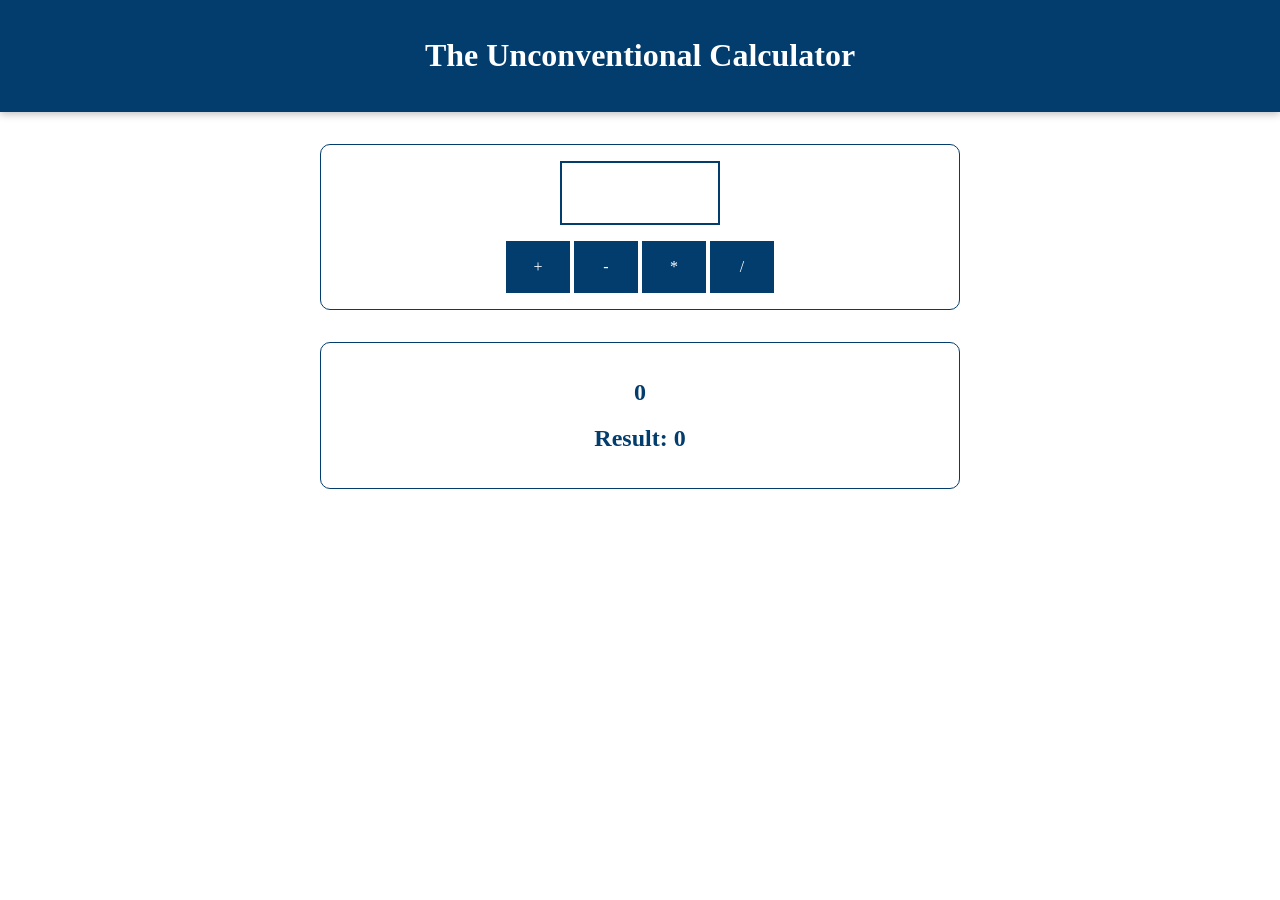
<file: basics-01-starting-project/index.html>
<!DOCTYPE html>
<html lang="en">
  <head>
    <meta charset="UTF-8" />
    <meta name="viewport" content="width=device-width, initial-scale=1.0" />
    <meta http-equiv="X-UA-Compatible" content="ie=edge" />
    <title>Basics</title>
    <!-- <link
      href="https://fonts.googleapis.com/css?family=Roboto:400,700&display=swap"
      rel="stylesheet"
    /> -->
    <link rel="stylesheet" href="assets/styles/app.css" />
    <script src="assets/scripts/vendor.js" defer></script>
    <script src="assets/scripts/app.js" defer></script>
  </head>
  <body>
    <header>
      <h1>The Unconventional Calculator</h1>
    </header>

    <section id="calculator">
      <input type="number" id="input-number" />
      <div id="calc-actions">
        <button type="button" id="btn-add">+</button>
        <button type="button" id="btn-subtract">-</button>
        <button type="button" id="btn-multiply">*</button>
        <button type="button" id="btn-divide">/</button>
      </div>
    </section>
    <section id="results">
      <h2 id="current-calculation">0</h2>
      <h2>Result: <span id="current-result">0</span></h2>
    </section>
  </body>
</html>
</file>
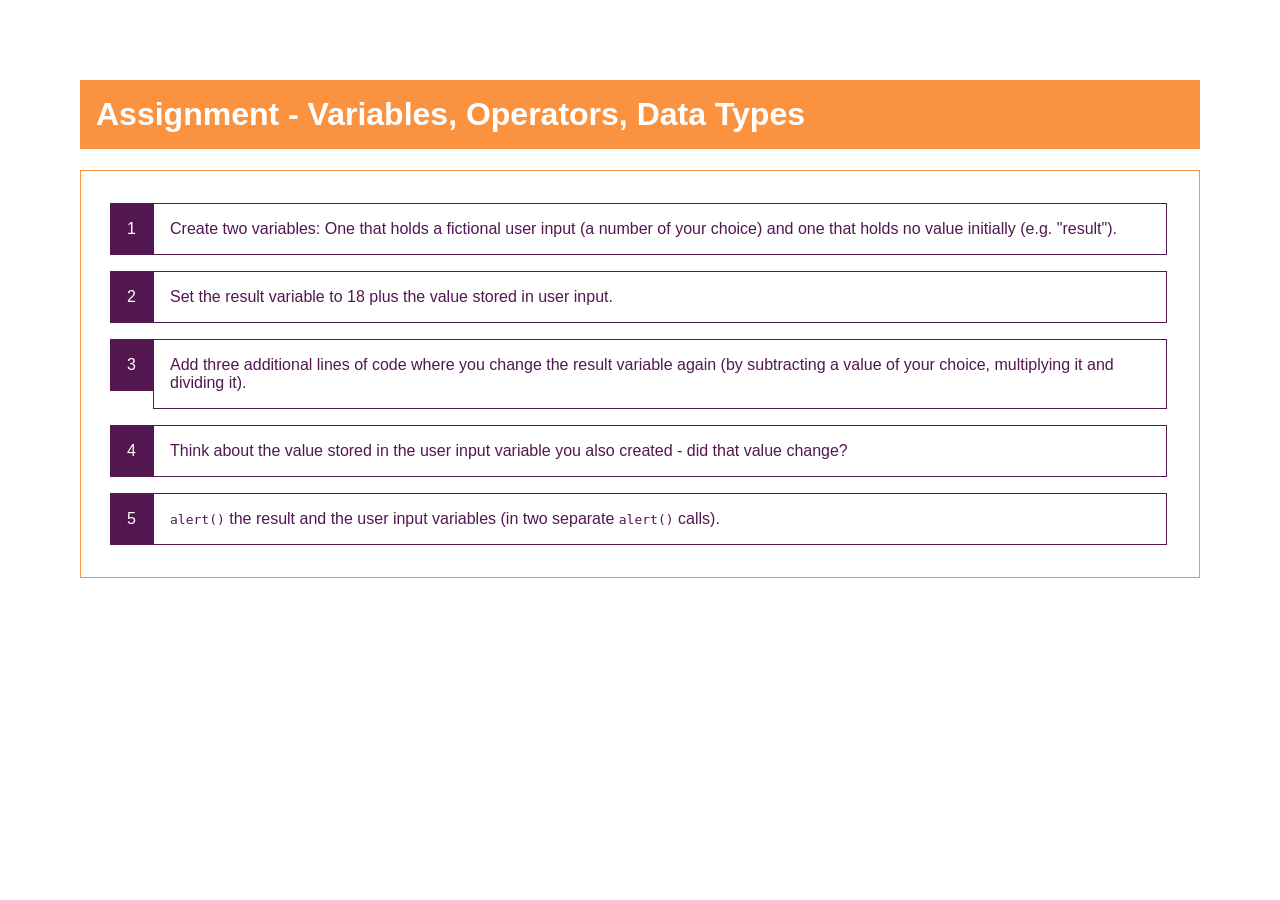
<file: basics-assignment-1-start/index.html>
<!DOCTYPE html>
<html lang="en">
  <head>
    <meta charset="UTF-8" />
    <meta name="viewport" content="width=device-width, initial-scale=1.0" />
    <meta http-equiv="X-UA-Compatible" content="ie=edge" />
    <title>Assignment - Variables, Operators, Data Types</title>
    <link rel="stylesheet" href="styles.css" />
  </head>
  <body>
    <h1>Assignment - Variables, Operators, Data Types</h1>
    <ol>
      <li>
        Create two variables: One that holds a fictional user input (a number of
        your choice) and one that holds no value initially (e.g. "result").
      </li>
      <li>
        Set the result variable to 18 plus the value stored in user input.
      </li>
      <li>
        Add three additional lines of code where you change the result variable
        again (by subtracting a value of your choice, multiplying it and
        dividing it).
      </li>
      <li>
        Think about the value stored in the user input variable you also created
        - did that value change?
      </li>
      <li>
        <code>alert()</code> the result and the user input variables (in two
        separate <code>alert()</code> calls).
      </li>
    </ol>
    <script src="assignment.js"></script>
  </body>
</html>
</file>
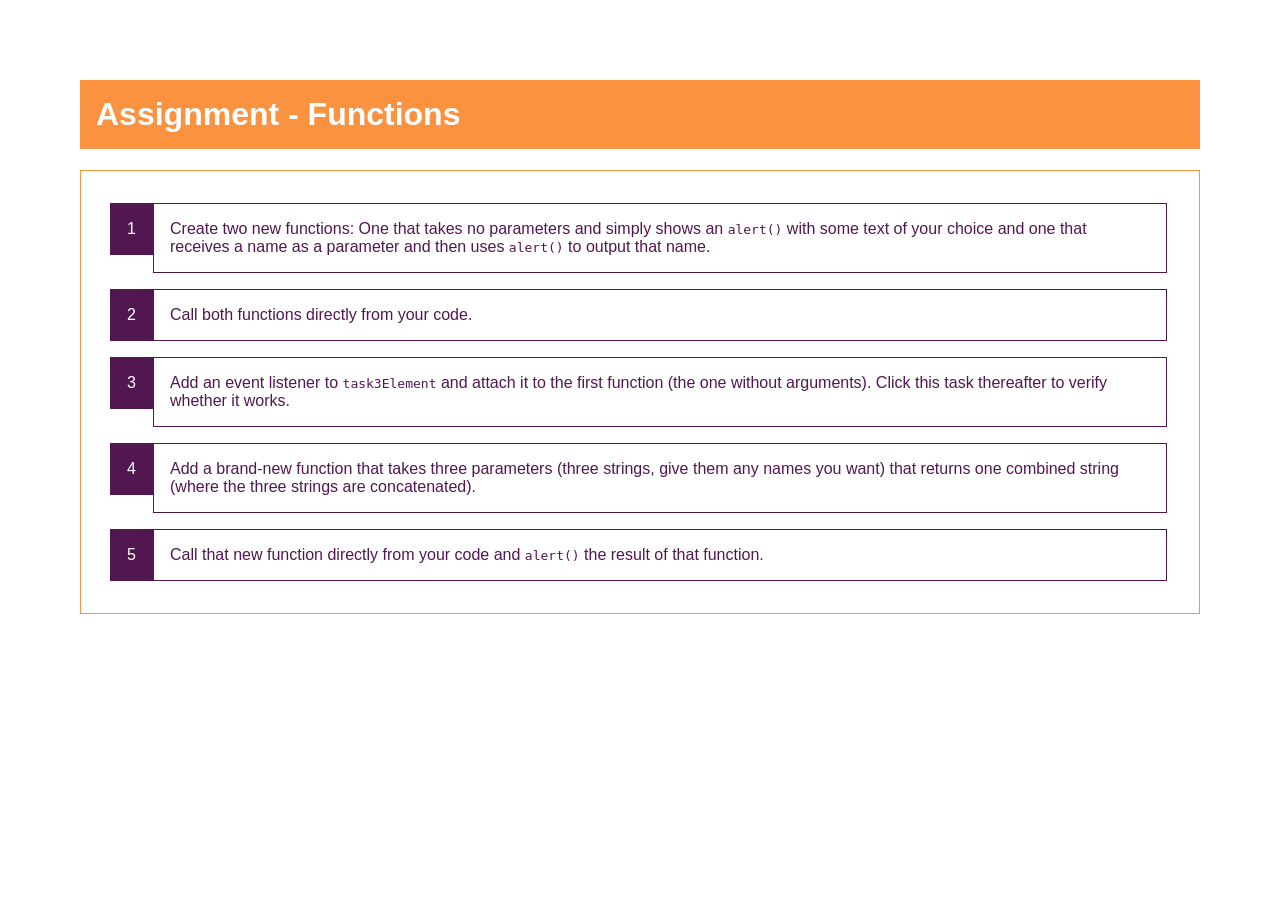
<file: basics-assignment-2-start/index.html>
<!DOCTYPE html>
<html lang="en">
  <head>
    <meta charset="UTF-8" />
    <meta name="viewport" content="width=device-width, initial-scale=1.0" />
    <meta http-equiv="X-UA-Compatible" content="ie=edge" />
    <title>Assignment - Functions</title>
    <link rel="stylesheet" href="styles.css" />
  </head>
  <body>
    <h1>Assignment - Functions</h1>
    <ol>
      <li>
        Create two new functions: One that takes no parameters and simply shows
        an <code>alert()</code> with some text of your choice and one that
        receives a name as a parameter and then uses <code>alert()</code> to
        output that name.
      </li>
      <li>
        Call both functions directly from your code.
      </li>
      <li id="task-3">
        Add an event listener to <code>task3Element</code> and attach it to the
        first function (the one without arguments). Click this task thereafter
        to verify whether it works.
      </li>
      <li>
        Add a brand-new function that takes three parameters (three strings,
        give them any names you want) that returns one combined string (where the
        three strings are concatenated).
      </li>
      <li>
        Call that new function directly from your code and
        <code>alert()</code> the result of that function.
      </li>
    </ol>
    <script src="assignment.js"></script>
  </body>
</html>
</file>
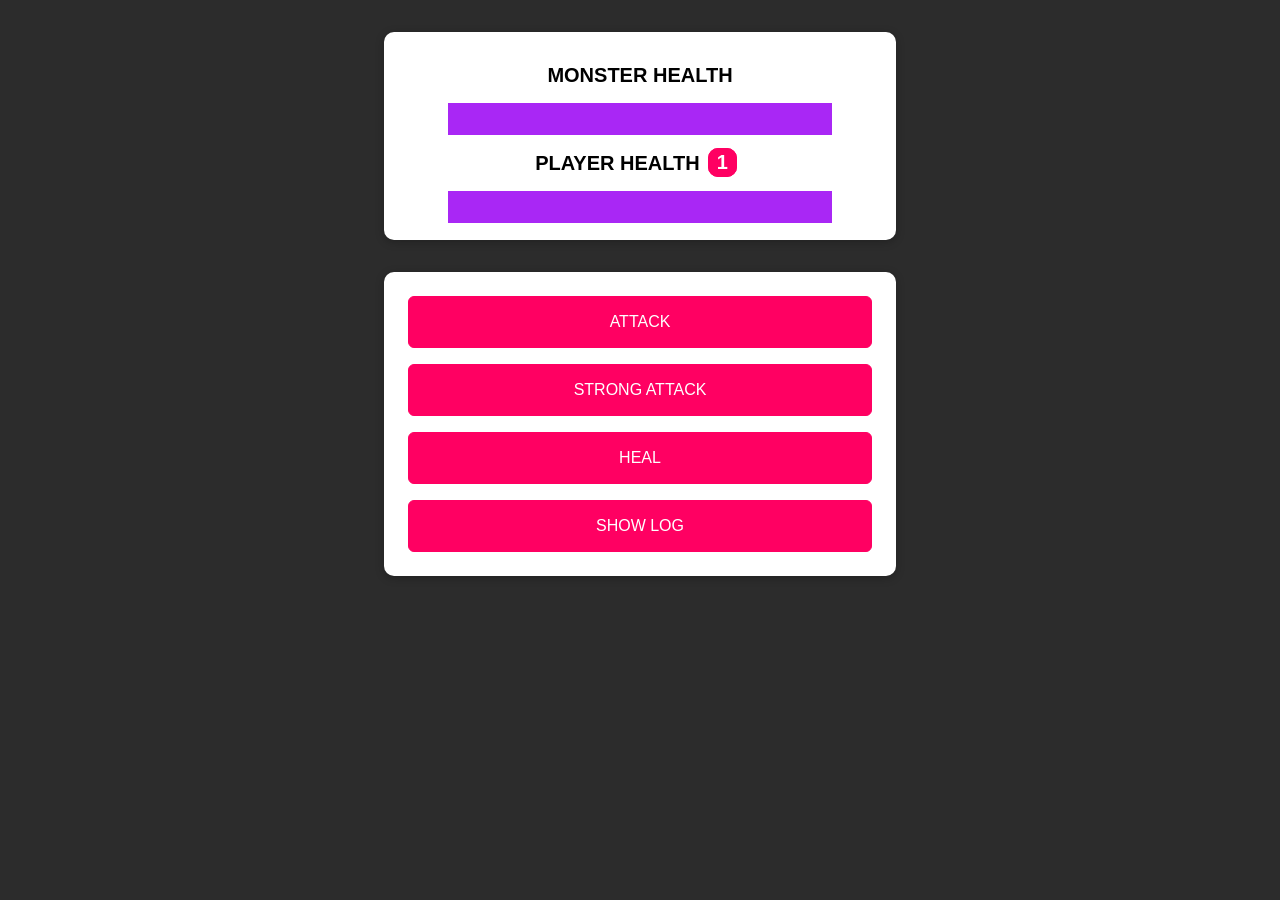
<file: control-03-monster-killer-starting-project/index.html>
<!DOCTYPE html>
<html lang="en">
  <head>
    <meta charset="UTF-8" />
    <meta name="viewport" content="width=device-width, initial-scale=1.0" />
    <meta http-equiv="X-UA-Compatible" content="ie=edge" />
    <title>Monster Killer</title>
    <link rel="stylesheet" href="assets/styles/app.css" />
    <script src="assets/scripts/vendor.js" defer></script>
    <script src="assets/scripts/app.js" defer></script>
  </head>
  <body>
    <section id="health-levels">
      <h2>MONSTER HEALTH</h2>
      <progress id="monster-health" max="100" value="100">100%</progress>
      <h2>PLAYER HEALTH<span id="bonus-life">1</span></h2>
      <progress id="player-health" max="100" value="100">100%</progress>
    </section>
    <section id="controls">
      <button id="attack-btn">ATTACK</button>
      <button id="strong-attack-btn">STRONG ATTACK</button>
      <button id="heal-btn">HEAL</button>
      <button id="log-btn">SHOW LOG</button>
    </section>
  </body>
</html>
</file>
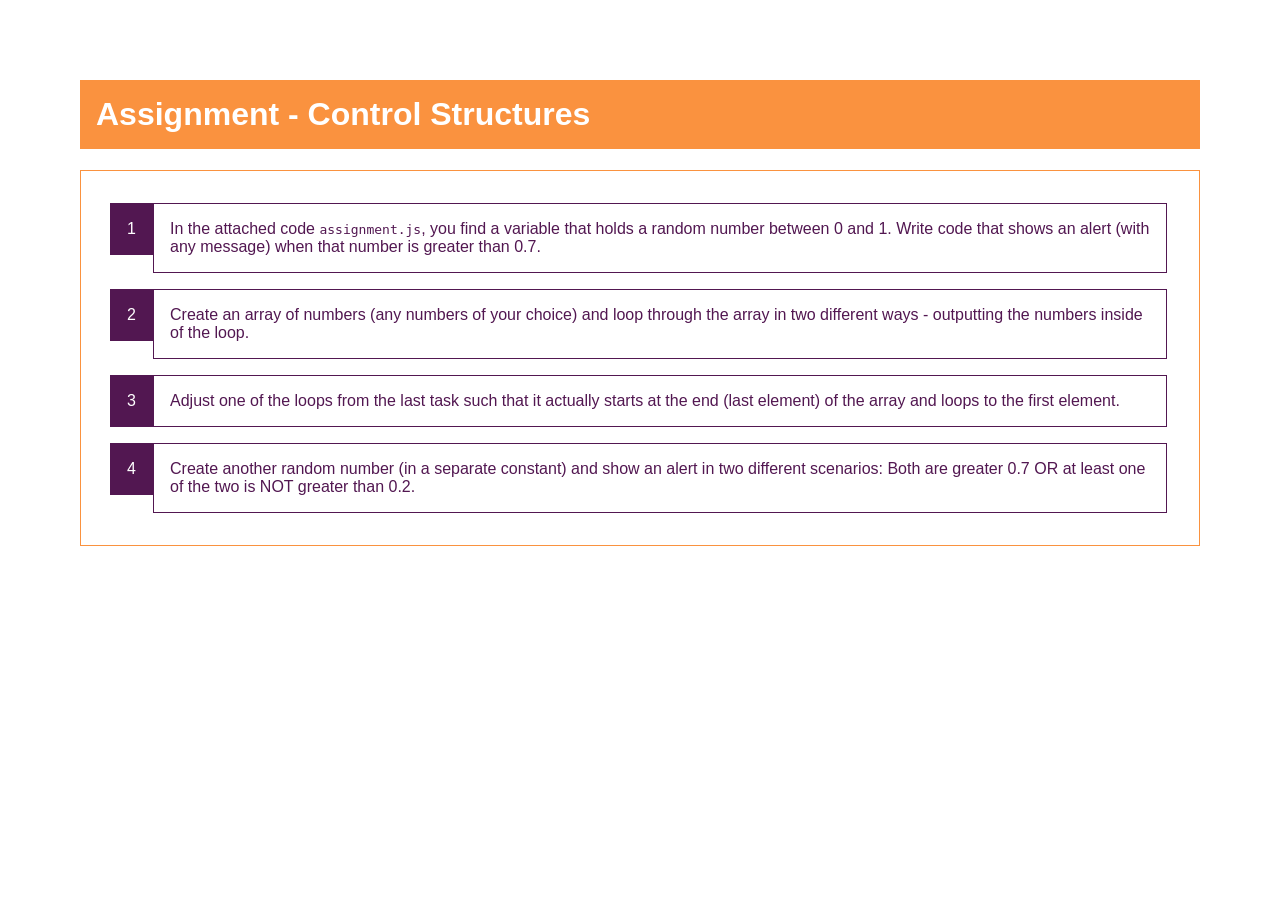
<file: control-assignment-problem/index.html>
<!DOCTYPE html>
<html lang="en">
  <head>
    <meta charset="UTF-8" />
    <meta name="viewport" content="width=device-width, initial-scale=1.0" />
    <meta http-equiv="X-UA-Compatible" content="ie=edge" />
    <title>Assignment - Control Structures</title>
    <link rel="stylesheet" href="styles.css" />
    <script src="assignment.js" defer></script>
  </head>
  <body>
    <h1>Assignment - Control Structures</h1>
    <ol>
      <li>
        In the attached code <code>assignment.js</code>, you find a variable
        that holds a random number between 0 and 1. Write code that shows an
        alert (with any message) when that number is greater than 0.7.
      </li>
      <li>
        Create an array of numbers (any numbers of your choice) and loop through
        the array in two different ways - outputting the numbers inside of the
        loop.
      </li>
      <li>
        Adjust one of the loops from the last task such that it actually starts
        at the end (last element) of the array and loops to the first element.
      </li>
      <li>
        Create another random number (in a separate constant) and show an alert
        in two different scenarios: Both are greater 0.7 OR at least one of the two is
        NOT greater than 0.2.
      </li>
    </ol>
  </body>
</html>
</file>
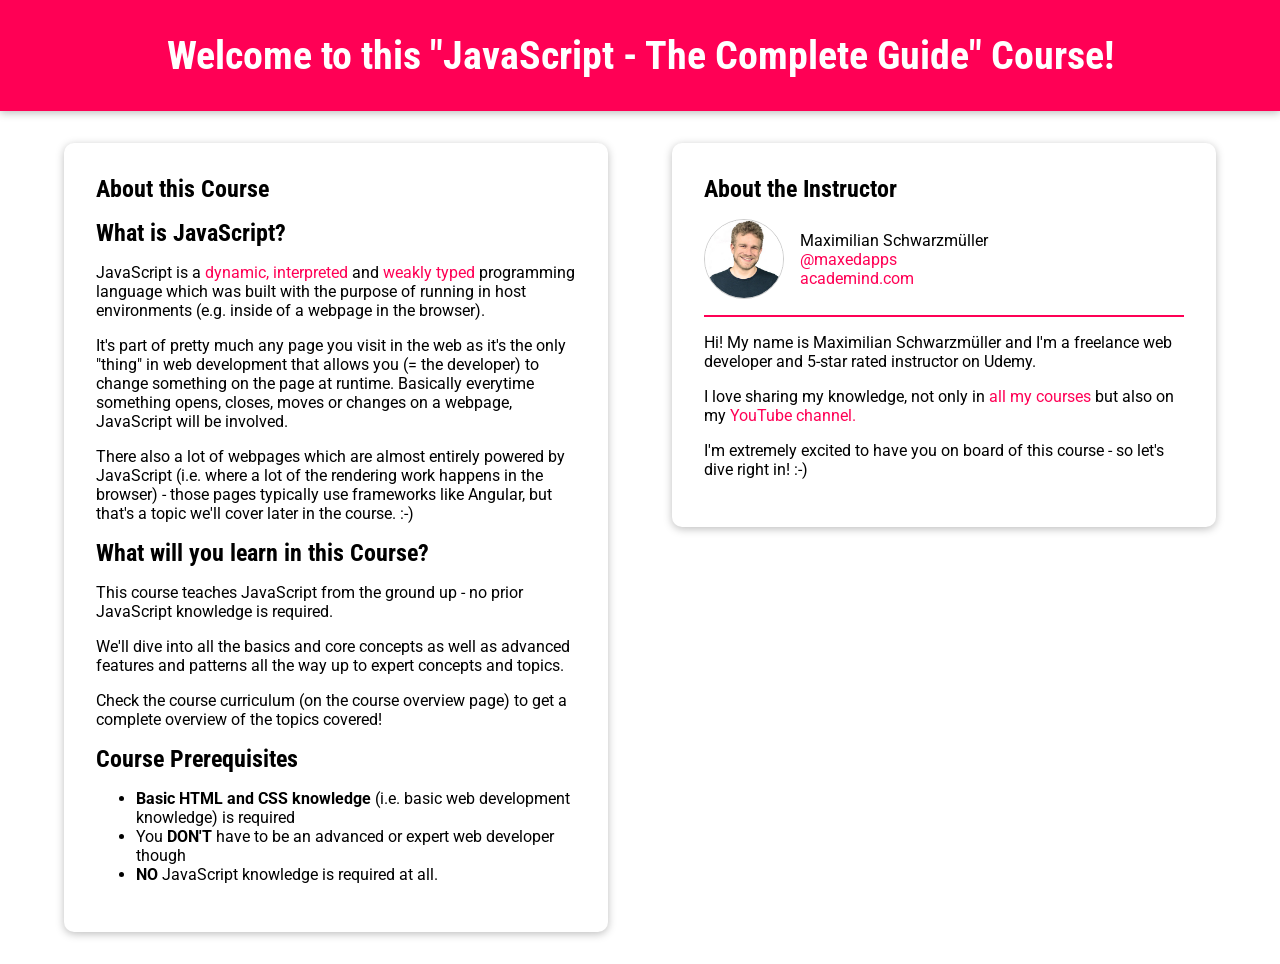
<file: getting-started-02-first-app-done/index.html>
<!DOCTYPE html>
<html lang="en">
  <head>
    <meta charset="UTF-8" />
    <meta name="viewport" content="width=device-width, initial-scale=1.0" />
    <meta http-equiv="X-UA-Compatible" content="ie=edge" />
    <title>JavaScript (Very) Basics</title>
    <link
      href="https://fonts.googleapis.com/css?family=Roboto:400,700|Roboto+Condensed:700&display=swap"
      rel="stylesheet"
    />
    <link rel="stylesheet" href="assets/styles/app.css" />
	<script src="assets/scripts/app.js" defer></script>
  </head>
  <body>
    <div id="backdrop"></div>
    <header id="main-header">
      <h1>Welcome to this "JavaScript - The Complete Guide" Course!</h1>
    </header>
    <main>
      <section id="about-this-course">
        <header><h2>About this Course</h2></header>
        <article>
          <h2>What is JavaScript?</h2>
          <p>
            JavaScript is a
            <a href="#" data-text="That means that code is not pre-compiled but instead evaluated, compiled and executed at runtime (e.g. when the browser executes the script)." class="info-modal">dynamic, interpreted</a>
            and
            <a href="#" data-text="Weakly typed languages assign types (like 'number') to variables (data containers) at runtime - i.e. you (the developer) can't set the types you want to use in certain places in advance. Only indirectly by making sure you're always working with the correct values." class="info-modal">weakly typed</a>
            programming language which was built with the purpose of running in
            host environments (e.g. inside of a webpage in the browser).
          </p>
          <p>
            It's part of pretty much any page you visit in the web as it's the
            only "thing" in web development that allows you (= the developer) to
            change something on the page at runtime. Basically everytime
            something opens, closes, moves or changes on a webpage, JavaScript
            will be involved.
          </p>
          <p>
            There also a lot of webpages which are almost entirely powered by
            JavaScript (i.e. where a lot of the rendering work happens in the
            browser) - those pages typically use frameworks like Angular, but
            that's a topic we'll cover later in the course. :-)
          </p>
        </article>
        <article>
          <h2>What will you learn in this Course?</h2>
          <p>
            This course teaches JavaScript from the ground up - no prior
            JavaScript knowledge is required.
          </p>
          <p>
            We'll dive into all the basics and core concepts as well as advanced
            features and patterns all the way up to expert concepts and topics.
          </p>
          <p>
            Check the course curriculum (on the course overview page) to get a
            complete overview of the topics covered!
          </p>
        </article>
        <article>
          <h2>Course Prerequisites</h2>
          <ul>
            <li>
              <strong>Basic HTML and CSS knowledge</strong> (i.e. basic web
              development knowledge) is required
            </li>
            <li>
              You <strong>DON'T</strong> have to be an advanced or expert web
              developer though
            </li>
            <li>
              <strong>NO</strong> JavaScript knowledge is required at all.
            </li>
          </ul>
        </article>
      </section>
      <section id="about-the-instructor">
        <header><h2>About the Instructor</h2></header>
        <div id="instructor-info">
          <img
            src="assets/images/max.jpg"
            alt="Image of Maximilian Schwarzmüller - the course instructor"
          />
          <ul>
            <li>Maximilian Schwarzmüller</li>
            <li><a href="https://twitter.com/maxedapps">@maxedapps</a></li>
            <li><a href="https://www.academind.com">academind.com</a></li>
          </ul>
        </div>
        <p>
          Hi! My name is Maximilian Schwarzmüller and I'm a freelance web
          developer and 5-star rated instructor on Udemy.
        </p>
        <p>
          I love sharing my knowledge, not only in
          <a href="https://www.academind.com/learn/our-courses"
            >all my courses</a
          >
          but also on my
          <a href="https://www.youtube.com/c/academind">YouTube channel.</a>
        </p>
        <p>
          I'm extremely excited to have you on board of this course - so let's
          dive right in! :-)
        </p>
      </section>
    </main>
  </body>
</html>
</file>
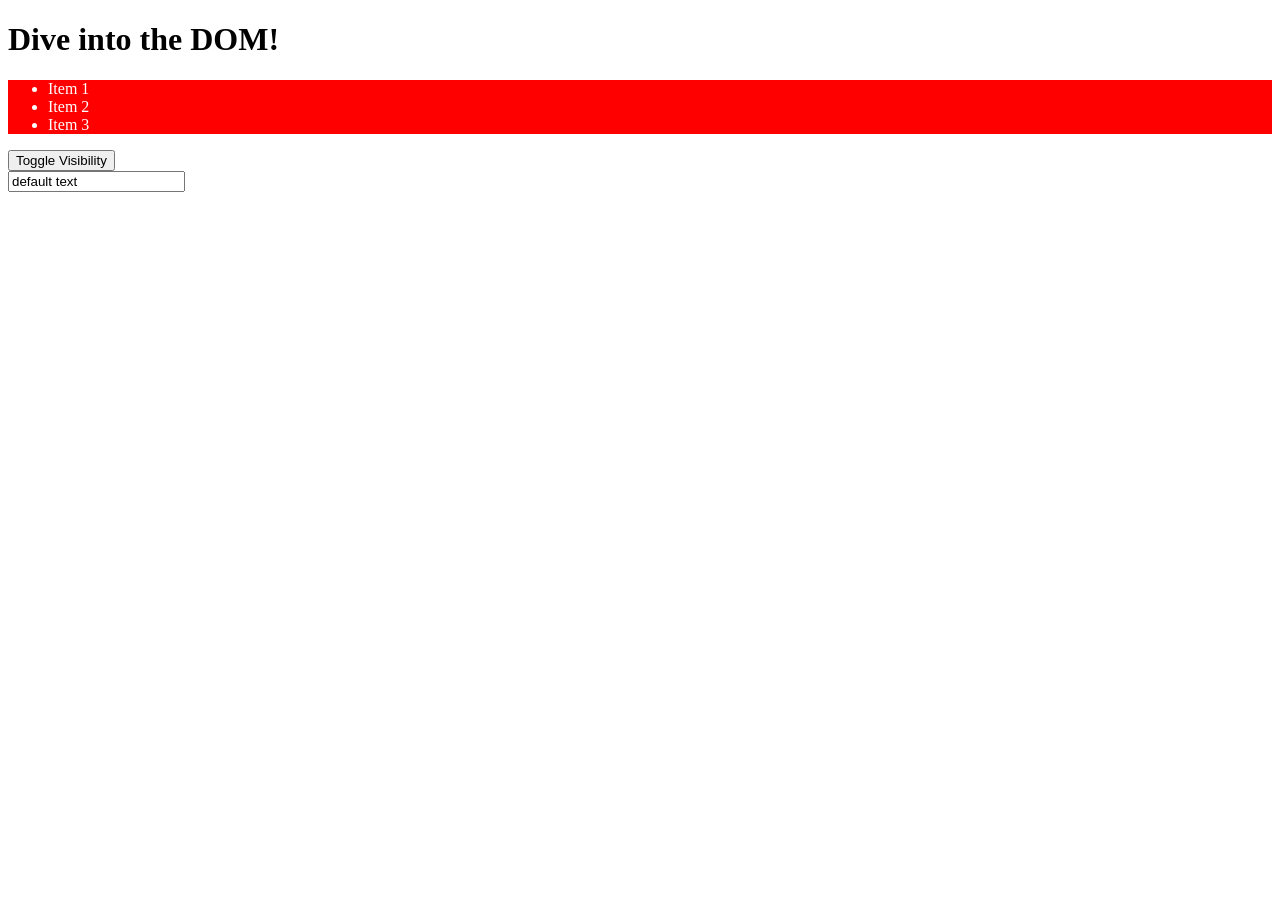
<file: section_7_working_with_DOM/index.html>
<!doctype html>
<html lang="en">
  <head>
    <meta charset="UTF-8" />
    <meta name="viewport" content="width=device-width, initial-scale=1" />
    <meta http-equiv="X-UA-Compatible" content="ie=edge" />
    <title>DOM Interaction</title>
    <style>
      .red-bg {
        background-color: red;
        color: white;
      }

      .visible {
        display: block;
      }

      .invisible {
        display: none;
      }
    </style>
    <script src="app.js" defer></script>
  </head>
  <body>
    <header><h1 id="main-title">Dive into the DOM!</h1></header>
    <section class="red-bg visible">
      <ul>
        <li>Item 1</li>
        <li class="list-item">Item 2</li>
        <li class="list-item">Item 3</li>
      </ul>
    </section>
    <button>Toggle Visibility</button>
    <div>
      <input type="text" value="default text" />
    </div>
  </body>
</html>
</file>
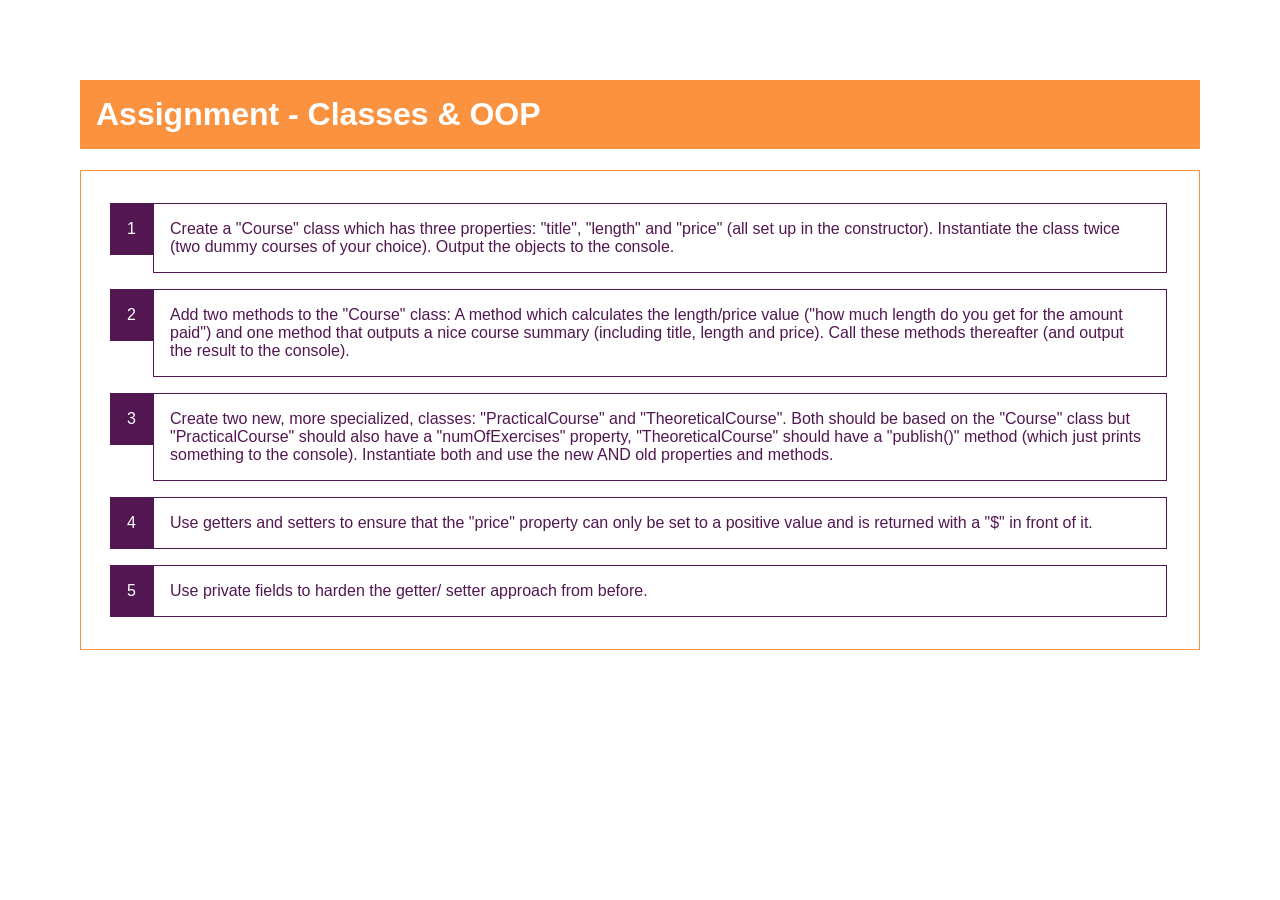
<file: section_10_clasess_OPP/oop-assignment-problem/index.html>
<!DOCTYPE html>
<html lang="en">
  <head>
    <meta charset="UTF-8" />
    <meta name="viewport" content="width=device-width, initial-scale=1.0" />
    <meta http-equiv="X-UA-Compatible" content="ie=edge" />
    <title>Assignment - Classes & OOP</title>
    <link rel="stylesheet" href="styles.css" />
    <script src="assignment.js" defer></script>
  </head>
  <body>
    <h1>Assignment - Classes & OOP</h1>
    <ol>
      <li>
        Create a "Course" class which has three properties: "title", "length"
        and "price" (all set up in the constructor). Instantiate the class twice
        (two dummy courses of your choice). Output the objects to the console.
      </li>
      <li>
        Add two methods to the "Course" class: A method which calculates the
        length/price value ("how much length do you get for the amount paid")
        and one method that outputs a nice course summary (including title,
        length and price). Call these methods thereafter (and output the result
        to the console).
      </li>
      <li>
        Create two new, more specialized, classes: "PracticalCourse" and
        "TheoreticalCourse". Both should be based on the "Course" class but
        "PracticalCourse" should also have a "numOfExercises" property,
        "TheoreticalCourse" should have a "publish()" method (which just prints
        something to the console). Instantiate both and use the new AND old
        properties and methods.
      </li>
      <li>
        Use getters and setters to ensure that the "price" property can only be
        set to a positive value and is returned with a "$" in front of it.
      </li>
      <li>
        Use private fields to harden the getter/ setter approach from before.
      </li>
    </ol>
  </body>
</html>
</file>
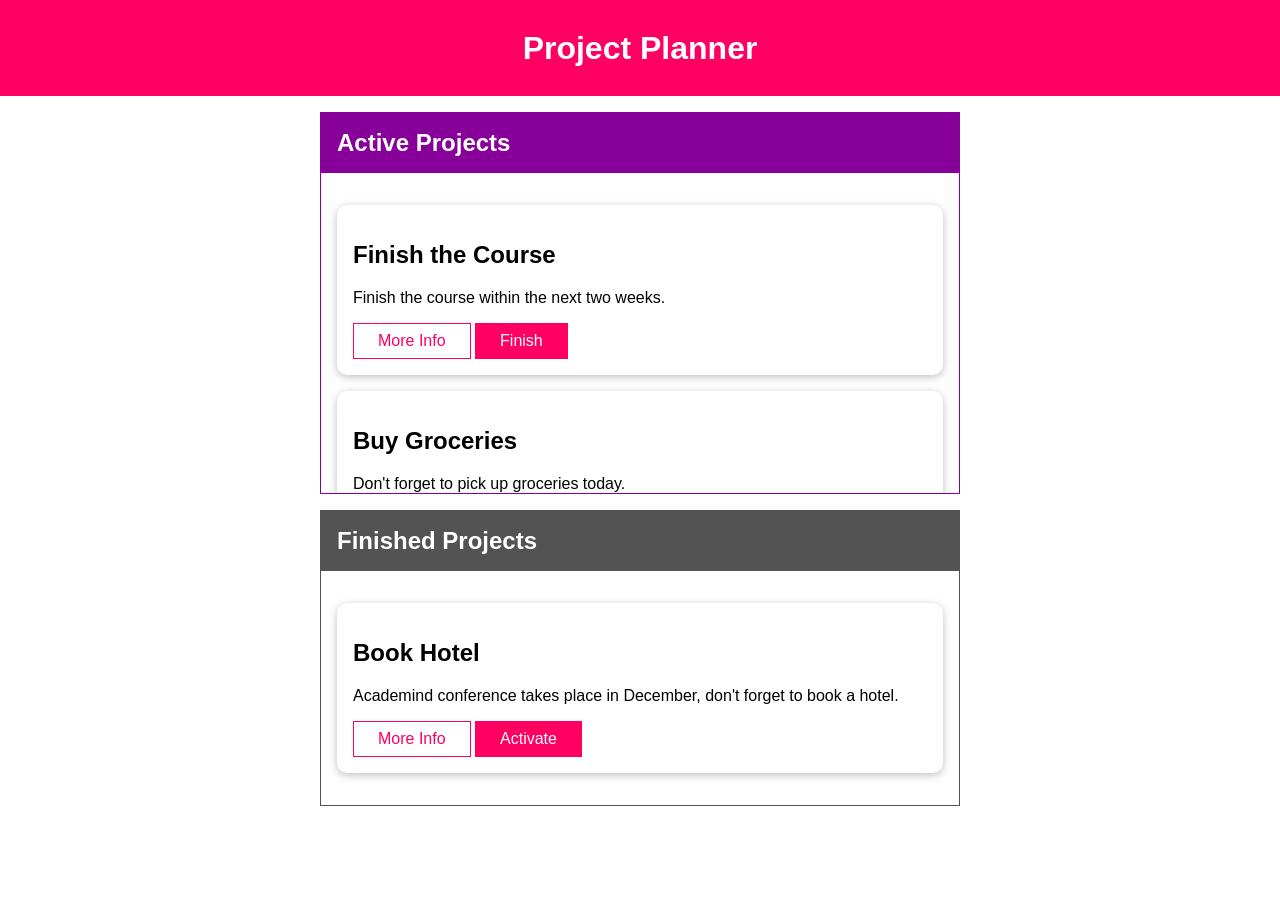
<file: section_12_practice_OPP&Classes/practice-oop-01-starting-setup/index.html>
<!DOCTYPE html>
<html lang="en">
  <head>
    <meta charset="UTF-8" />
    <meta name="viewport" content="width=device-width, initial-scale=1.0" />
    <meta http-equiv="X-UA-Compatible" content="ie=edge" />
    <title>Project Board</title>
    <link rel="stylesheet" href="assets/styles/app.css" />
    <script src="assets/scripts/app.js" defer></script>
  </head>
  <body>
    <header id="main-header">
      <h1>Project Planner</h1>
    </header>
    <section id="active-projects">
      <header>
        <h2>Active Projects</h2>
      </header>
      <ul>
        <li
          id="p1"
          data-extra-info="Got lifetime access, but would be nice to finish it soon!"
          class="card"
        >
          <h2>Finish the Course</h2>
          <p>Finish the course within the next two weeks.</p>
          <button class="alt">More Info</button>
          <button>Finish</button>
        </li>
        <li
          id="p2"
          data-extra-info="Not really a business topic but still important."
          class="card"
        >
          <h2>Buy Groceries</h2>
          <p>Don't forget to pick up groceries today.</p>
          <button class="alt">More Info</button>
          <button>Finish</button>
        </li>
      </ul>
    </section>
    <section id="finished-projects">
      <header>
        <h2>Finished Projects</h2>
      </header>
      <ul>
        <li
          id="p3"
          data-extra-info="Super important conference! Fictional but still!"
          class="card"
        >
          <h2>Book Hotel</h2>
          <p>
            Academind conference takes place in December, don't forget to book a
            hotel.
          </p>
          <button class="alt">More Info</button>
          <button>Activate</button>
        </li>
      </ul>
    </section>
  </body>
</html>
</file>
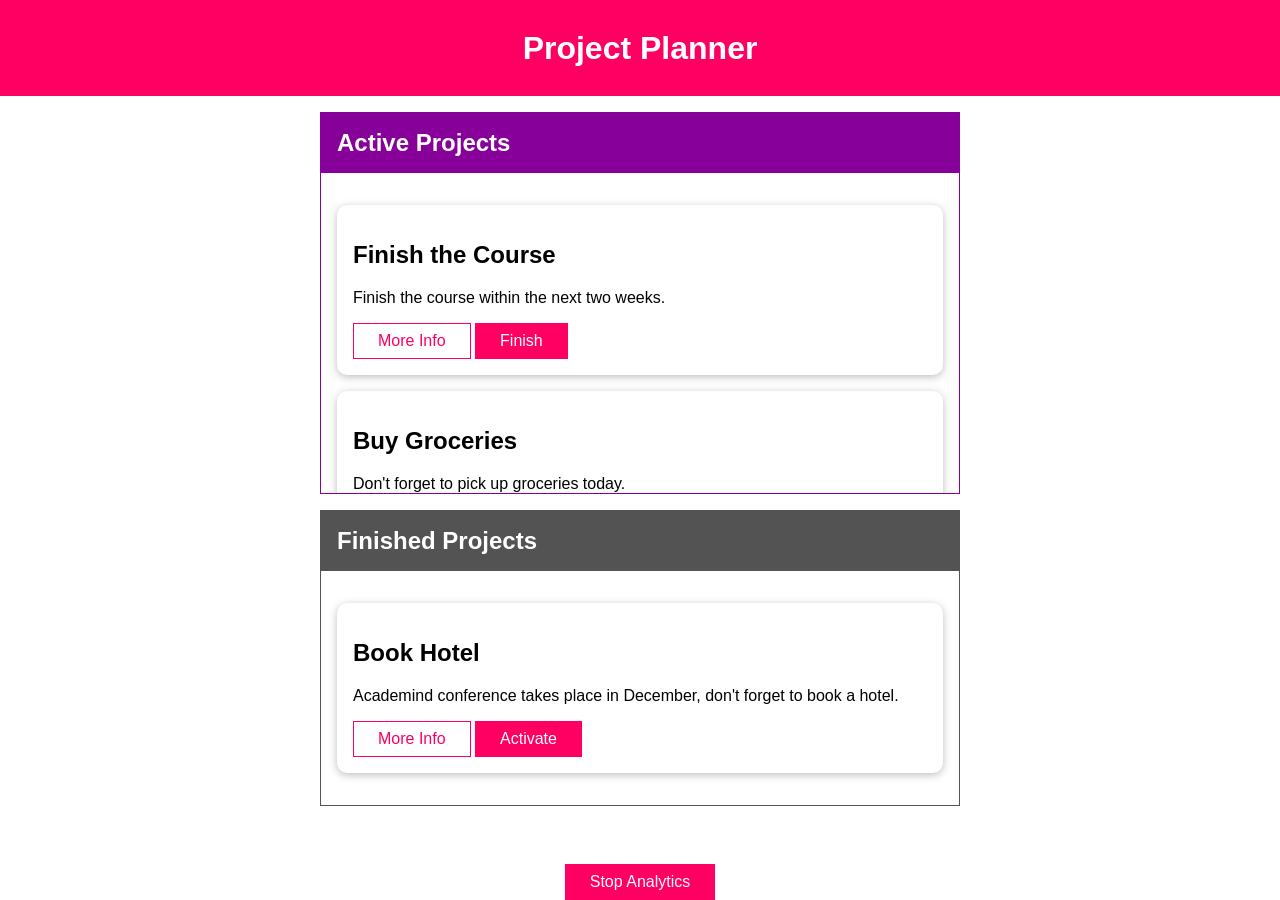
<file: section_13_DOM_Browser&API/practice-oop-08-base-component-class/index.html>
<!doctype html>
<html lang="en">
  <head>
    <meta charset="UTF-8" />
    <meta name="viewport" content="width=device-width, initial-scale=1.0" />
    <meta http-equiv="X-UA-Compatible" content="ie=edge" />
    <title>Project Board</title>
    <link rel="stylesheet" href="assets/styles/app.css" />
    <script src="assets/scripts/app.js" defer></script>
  </head>
  <body>
    <template id="tooltip">
      <h2>More Info</h2>
      <p></p>
    </template>
    <header id="main-header">
      <h1>Project Planner</h1>
    </header>
    <section id="active-projects">
      <header>
        <h2>Active Projects</h2>
      </header>
      <ul>
        <li
          id="p1"
          data-extra-info="Got lifetime access, but would be nice to finish it soon!"
          class="card"
        >
          <h2>Finish the Course</h2>
          <p>Finish the course within the next two weeks.</p>
          <button class="alt">More Info</button>
          <button>Finish</button>
        </li>
        <li
          id="p2"
          data-extra-info="Not really a business topic but still important."
          class="card"
        >
          <h2>Buy Groceries</h2>
          <p>Don't forget to pick up groceries today.</p>
          <button class="alt">More Info</button>
          <button>Finish</button>
        </li>
      </ul>
    </section>
    <section id="finished-projects">
      <header>
        <h2>Finished Projects</h2>
      </header>
      <ul>
        <li
          id="p3"
          data-extra-info="Super important conference! Fictional but still!"
          class="card"
        >
          <h2>Book Hotel</h2>
          <p>
            Academind conference takes place in December, don't forget to book a
            hotel.
          </p>
          <button class="alt">More Info</button>
          <button>Activate</button>
        </li>
      </ul>
    </section>
    <footer>
      <button id="stop-analytics-btn">Stop Analytics</button>
    </footer>
  </body>
</html>
</file>
<file: basics-01-starting-project/assets/styles/app.css>
* {
  box-sizing: border-box;
}

html {
  font-family: 'Roboto', open-sans;
}

body {
  margin: 0;
}

header {
  background: #023d6d;
  color: white;
  padding: 1rem;
  text-align: center;
  box-shadow: 0 2px 8px rgba(0, 0, 0, 0.26);
  width: 100%;
}

#results,
#calculator {
  margin: 2rem auto;
  width: 40rem;
  max-width: 90%;
  border: 1px solid #023d6d;
  border-radius: 10px;
  padding: 1rem;
  color: #023d6d;
}

#results {
  text-align: center;
}

#calculator input {
  font: inherit;
  font-size: 3rem;
  border: 2px solid #023d6d;
  width: 10rem;
  padding: 0.15rem;
  margin: auto;
  display: block;
  color: #023d6d;
  text-align: center;
}

#calculator input:focus {
  outline: none;
}

#calculator button {
  font: inherit;
  background: #023d6d;
  color: white;
  border: 1px solid #023d6d;
  padding: 1rem;
  cursor: pointer;
}

#calculator button:focus {
  outline: none;
}

#calculator button:hover,
#calculator button:active {
  background: #084f88;
  border-color: #084f88;
}

#calc-actions button {
  width: 4rem;
}

#calc-actions {
  margin-top: 1rem;
  text-align: center;
}
</file>
<file: basics-assignment-1-start/styles.css>
html {
  font-family: sans-serif;
}

body {
  margin: 5rem;
  color: #521751;
}

h1 {
  background: #fa923f;
  color: white;
  padding: 1rem;
}

ol {
  counter-reset: list-counter;
  list-style: none;
  margin: 0;
  padding: 1rem;
  border: 1px solid #fa923f;
}

li {
  counter-increment: list-counter;
  padding: 1rem;
  margin: 1rem 1rem 1rem 3.5rem;
  border: 1px solid #521751;
  position: relative;
}

li:before {
  content: counter(list-counter);
  margin-right: 0.5rem;
  padding: 1rem;
  background: #521751;
  color: white;
  position: absolute;
  left: -2.75rem;
  top: -1px;
  border: 1px solid #521751;
}

li:hover,
li:active {
  border-color: #fa923f;
  color: white;
  background: #fa923f;
}
</file>
<file: basics-assignment-2-start/styles.css>
html {
  font-family: sans-serif;
}

body {
  margin: 5rem;
  color: #521751;
}

h1 {
  background: #fa923f;
  color: white;
  padding: 1rem;
}

ol {
  counter-reset: list-counter;
  list-style: none;
  margin: 0;
  padding: 1rem;
  border: 1px solid #fa923f;
}

li {
  counter-increment: list-counter;
  padding: 1rem;
  margin: 1rem 1rem 1rem 3.5rem;
  border: 1px solid #521751;
  position: relative;
}

li:before {
  content: counter(list-counter);
  margin-right: 0.5rem;
  padding: 1rem;
  background: #521751;
  color: white;
  position: absolute;
  left: -2.75rem;
  top: -1px;
  border: 1px solid #521751;
}

li:hover,
li:active {
  border-color: #fa923f;
  color: white;
  background: #fa923f;
}
</file>
<file: control-03-monster-killer-starting-project/assets/styles/app.css>
html {
  font-family: sans-serif;
}

body {
  background: #2c2c2c;
}

h2 {
  font-size: 1.25rem;
  margin: 1rem 0.5rem;
}

progress {
  -webkit-appearance: none;
  -moz-appearance: none;
  appearance: none;
  width: 80%;
  height: 2rem;
  color: #ff0062;
  border: 1px solid #a927f5;
}

progress[value]::-webkit-progress-bar,
progress[value] {
  background-color: #eee;
  box-shadow: 0 2px 5px rgba(0, 0, 0, 0.25) inset;
}

progress[value]::-webkit-progress-value {
  background-color: #a927f5;
  transition: all 0.2s ease-out;
}

progress[value]::-moz-progress-bar {
  background-color: #a927f5;
  transition: all 0.2s ease-out;
}

button {
  font: inherit;
  background: #ff0062;
  border: 1px solid #ff0062;
  color: white;
  padding: 1rem 2rem;
  border-radius: 6px;
  cursor: pointer;
  margin: 0.5rem;
}

button:focus {
  outline: none;
}

button:hover,
button:active {
  background: #a927f5;
  border-color: #a927f5;
}

#health-levels,
#controls {
  margin: 2rem auto;
  width: 30rem;
  text-align: center;
  border-radius: 10px;
  padding: 1rem;
  box-shadow: 0 2px 8px rgba(0, 0, 0, 0.25);
  background: white;
}

#controls {
  display: flex;
  flex-direction: column;
}

#bonus-life {
  font-weight: bold;
  color: white;
  background: #ff0062;
  border: 1px solid #ff0062;
  padding: 0.15rem 0.5rem;
  border-radius: 10px;
  text-align: center;
  margin: 0 0.5rem;
}
</file>
<file: control-assignment-problem/styles.css>
html {
  font-family: sans-serif;
}

body {
  margin: 5rem;
  color: #521751;
}

h1 {
  background: #fa923f;
  color: white;
  padding: 1rem;
}

ol {
  counter-reset: list-counter;
  list-style: none;
  margin: 0;
  padding: 1rem;
  border: 1px solid #fa923f;
}

li {
  counter-increment: list-counter;
  padding: 1rem;
  margin: 1rem 1rem 1rem 3.5rem;
  border: 1px solid #521751;
  position: relative;
}

li:before {
  content: counter(list-counter);
  margin-right: 0.5rem;
  padding: 1rem;
  background: #521751;
  color: white;
  position: absolute;
  left: -2.75rem;
  top: -1px;
  border: 1px solid #521751;
}

li:hover,
li:active {
  border-color: #fa923f;
  color: white;
  background: #fa923f;
}
</file>
<file: getting-started-02-first-app-done/assets/styles/app.css>
* {
  box-sizing: border-box;
}

body {
  font-family: 'Roboto', open-sans;
  margin: 0;
}

h1,
h2 {
  margin: 0 0 1rem 0;
  font-family: 'Roboto Condensed', 'Roboto', open-sans;
}

h2 {
  font-size: 1.5rem;
}

a {
  color: #ff0055;
  text-decoration: none;
}

a:active,
a:hover {
  text-decoration: underline;
}

button {
  padding: 1rem;
  color: #ff0055;
  font: inherit;
  border: none;
  cursor: pointer;
  background: transparent;
}

button:hover,
button:active {
  background: #ffc6d9;
}

button:focus {
  outline: none;
}

main {
  padding: 2rem;
  display: flex;
  flex-direction: column;
  max-width: 100rem;
  margin: auto;
  align-items: flex-start;
}

section {
  margin: 0 0 2rem 0;
  padding: 2rem;
  box-shadow: 0 2px 8px rgba(0, 0, 0, 0.26);
  background: white;
  border-radius: 10px;
}

.modal {
  position: fixed;
  top: 30vh;
  left: 5%;
  width: 90%;
  z-index: 100;
  background: white;
  border-radius: 10px;
  box-shadow: 0 2px 8px rgba(0, 0, 0, 0.26);
  animation: float-in 0.3s ease-out forwards;
  display: flex;
  flex-direction: column;
}

.modal h2 {
  padding: 1rem;
  border-bottom: 1px solid #ccc;
}

.modal p {
  margin: 0;
  padding: 0 1rem;
}

.modal button {
  align-self: flex-end;
  margin: 0.5rem;
}

#backdrop {
  position: fixed;
  z-index: 10;
  width: 100%;
  height: 100vh;
  left: 0;
  top: 0;
  background: rgba(0, 0, 0, 0.75);
  display: none;
  pointer-events: none;
}

#backdrop.visible {
  display: block;
  pointer-events: all;
}

#main-header {
  padding: 2rem 2rem;
  background: #ff0055;
  color: white;
  box-shadow: 0 2px 8px rgba(0, 0, 0, 0.26);
}

#main-header h1 {
  font-size: 2.5rem;
  text-align: center;
  margin-bottom: 0;
}

#instructor-info {
  display: flex;
  align-items: center;
  border-bottom: 2px solid #ff0055;
  padding-bottom: 1rem;
}

#instructor-info img {
  width: 5rem;
  height: 5rem;
  border-radius: 50%;
  object-fit: cover;
  border: 1px solid #ccc;
}

#instructor-info ul {
  list-style: none;
  margin: 0 0 0 1rem;
  padding: 0;
}

@media (min-width: 768px) {
  main {
    flex-direction: row;
  }

  section {
    flex: 1;
    margin: 0 2rem;
  }

  .modal {
    left: calc(50% - 20rem);
    width: 40rem;
  }
}

@keyframes float-in {
  from {
    transform: translateY(-3rem);
  }
  to {
    transform: translateY(0);
  }
}
</file>
<file: section_10_clasess_OPP/oop-assignment-problem/styles.css>
html {
  font-family: sans-serif;
}

body {
  margin: 5rem;
  color: #521751;
}

h1 {
  background: #fa923f;
  color: white;
  padding: 1rem;
}

ol {
  counter-reset: list-counter;
  list-style: none;
  margin: 0;
  padding: 1rem;
  border: 1px solid #fa923f;
}

li {
  counter-increment: list-counter;
  padding: 1rem;
  margin: 1rem 1rem 1rem 3.5rem;
  border: 1px solid #521751;
  position: relative;
}

li:before {
  content: counter(list-counter);
  margin-right: 0.5rem;
  padding: 1rem;
  background: #521751;
  color: white;
  position: absolute;
  left: -2.75rem;
  top: -1px;
  border: 1px solid #521751;
}

li:hover,
li:active {
  border-color: #fa923f;
  color: white;
  background: #fa923f;
}
</file>
<file: section_12_practice_OPP&Classes/practice-oop-01-starting-setup/assets/styles/app.css>
* {
  box-sizing: border-box;
}

html {
  font-family: sans-serif;
}

body {
  margin: 0;
}

#main-header {
  width: 100%;
  height: 6rem;
  display: flex;
  justify-content: center;
  align-items: center;
  background: #ff0062;
}

#main-header h1 {
  color: white;
  margin: 0;
}

footer {
  position: absolute;
  bottom: 0;
  left: 0;
  width: 100%;
  text-align: center;
}

ul {
  list-style: none;
  margin: 0;
  padding: 0;
}

li {
  margin: 1rem 0;
}

section {
  margin: 1rem auto;
  width: 40rem;
  max-width: 90%;
}

section ul {
  padding: 1rem;
  max-height: 20rem;
  overflow: scroll;
}

section > h2 {
  color: white;
  margin: 0;
}

button {
  font: inherit;
  background: #ff0062;
  color: white;
  border: 1px solid #ff0062;
  padding: 0.5rem 1.5rem;
  cursor: pointer;
}

button.alt {
  background: white;
  color: #ff0062;
}

button:focus {
  outline: none;
}

button:hover,
button:active {
  background: #ff2579;
  border-color: #ff2579;
  color: white;
}

.card {
  border-radius: 10px;
  box-shadow: 0 2px 8px rgba(0, 0, 0, 0.26);
  padding: 1rem;
  background: white;
}

#active-projects {
  border: 1px solid #870099;
}

#active-projects > header {
  background: #870099;
  padding: 1rem;
  display: flex;
  justify-content: space-between;
  align-items: center;
}

#active-projects header h2 {
  color: white;
  margin: 0;
}

#finished-projects {
  border: 1px solid #535353;
}

#finished-projects > header {
  background: #535353;
  padding: 1rem;
  display: flex;
  justify-content: space-between;
  align-items: center;
}

#finished-projects header h2 {
  color: white;
  margin: 0;
}
</file>
<file: section_13_DOM_Browser&API/practice-oop-08-base-component-class/assets/styles/app.css>
* {
  box-sizing: border-box;
}

html {
  font-family: sans-serif;
}

body {
  margin: 0;
}

#main-header {
  width: 100%;
  height: 6rem;
  display: flex;
  justify-content: center;
  align-items: center;
  background: #ff0062;
}

#main-header h1 {
  color: white;
  margin: 0;
}

footer {
  position: absolute;
  bottom: 0;
  left: 0;
  width: 100%;
  text-align: center;
}

ul {
  list-style: none;
  margin: 0;
  padding: 0;
}

li {
  margin: 1rem 0;
}

section {
  margin: 1rem auto;
  width: 40rem;
  max-width: 90%;
}

section ul {
  padding: 1rem;
  max-height: 20rem;
  overflow: scroll;
}

section > h2 {
  color: white;
  margin: 0;
}

button {
  font: inherit;
  background: #ff0062;
  color: white;
  border: 1px solid #ff0062;
  padding: 0.5rem 1.5rem;
  cursor: pointer;
}

button.alt {
  background: white;
  color: #ff0062;
}

button:focus {
  outline: none;
}

button:hover,
button:active {
  background: #ff2579;
  border-color: #ff2579;
  color: white;
}

.card {
  border-radius: 10px;
  box-shadow: 0 2px 8px rgba(0, 0, 0, 0.26);
  padding: 1rem;
  background: white;
}

#active-projects {
  border: 1px solid #870099;
}

#active-projects > header {
  background: #870099;
  padding: 1rem;
  display: flex;
  justify-content: space-between;
  align-items: center;
}

#active-projects header h2 {
  color: white;
  margin: 0;
}

#finished-projects {
  border: 1px solid #535353;
}

#finished-projects > header {
  background: #535353;
  padding: 1rem;
  display: flex;
  justify-content: space-between;
  align-items: center;
}

#finished-projects header h2 {
  color: white;
  margin: 0;
}
</file>
